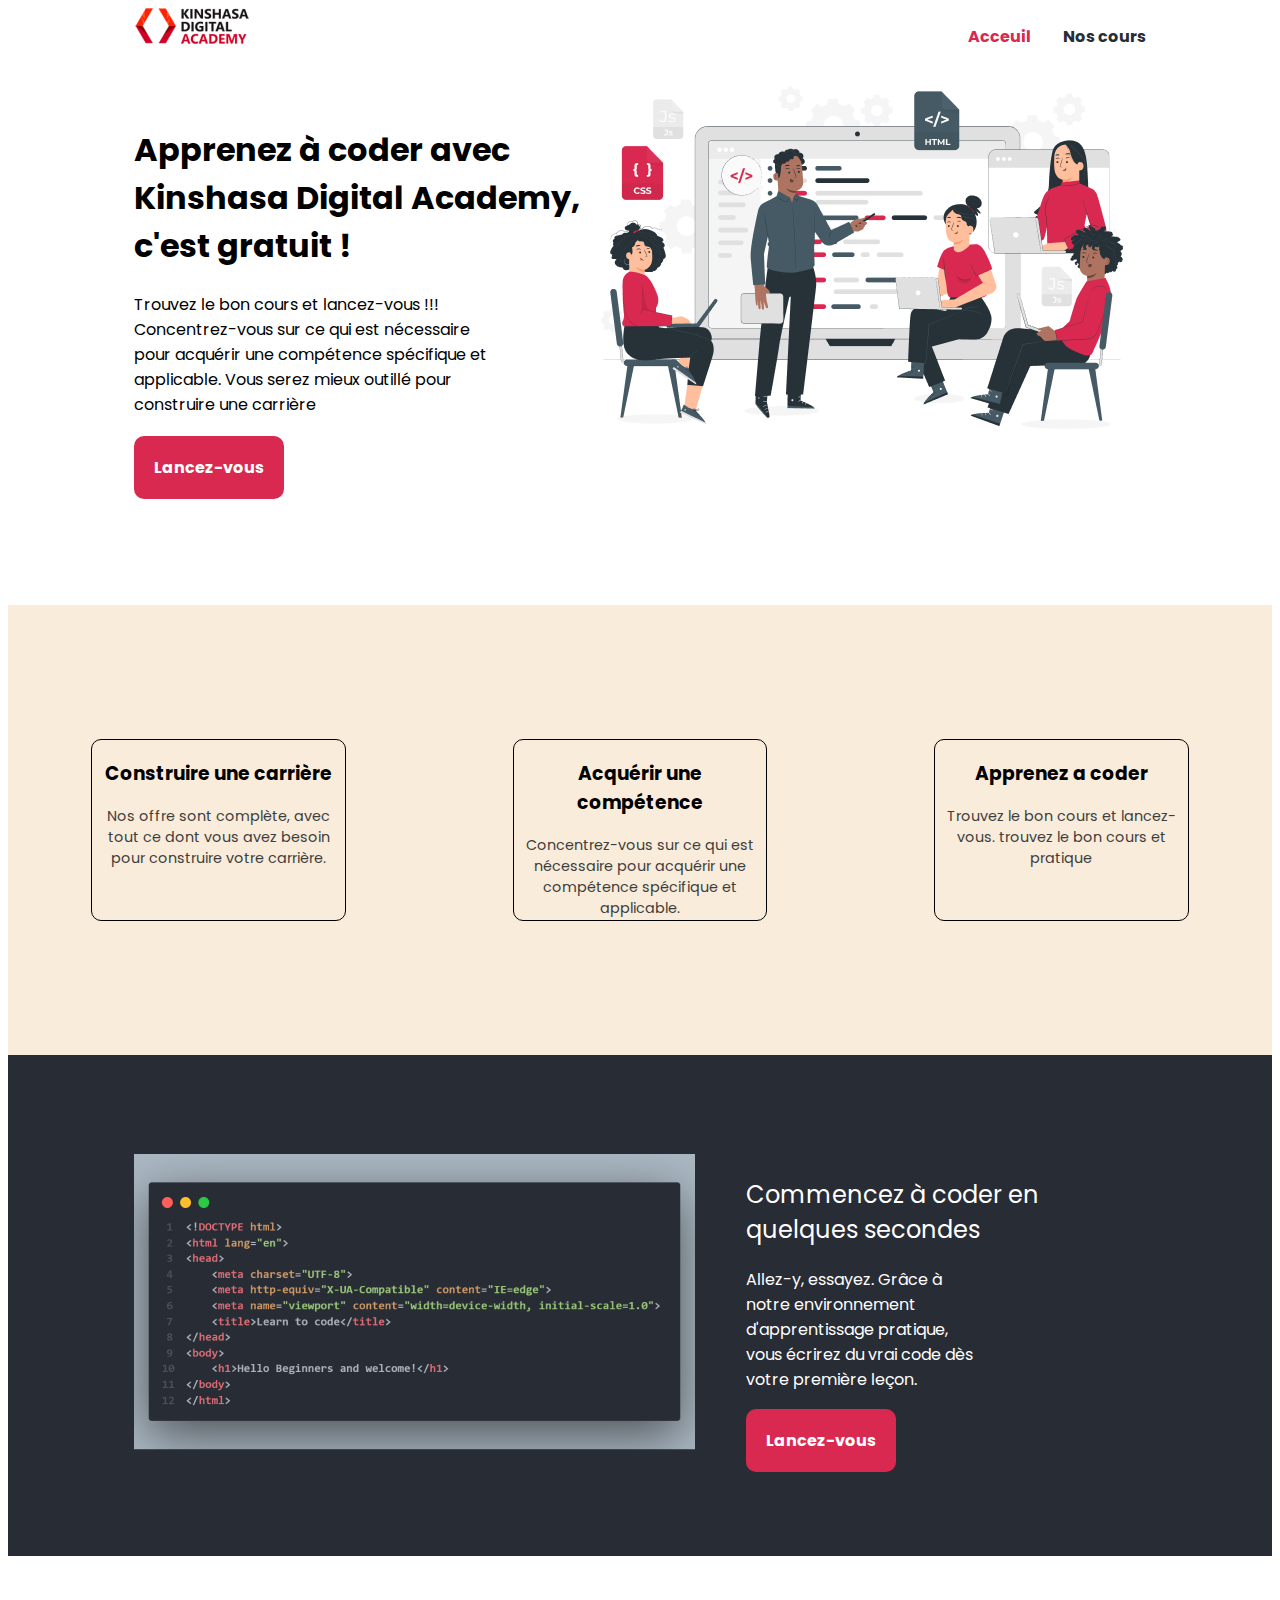
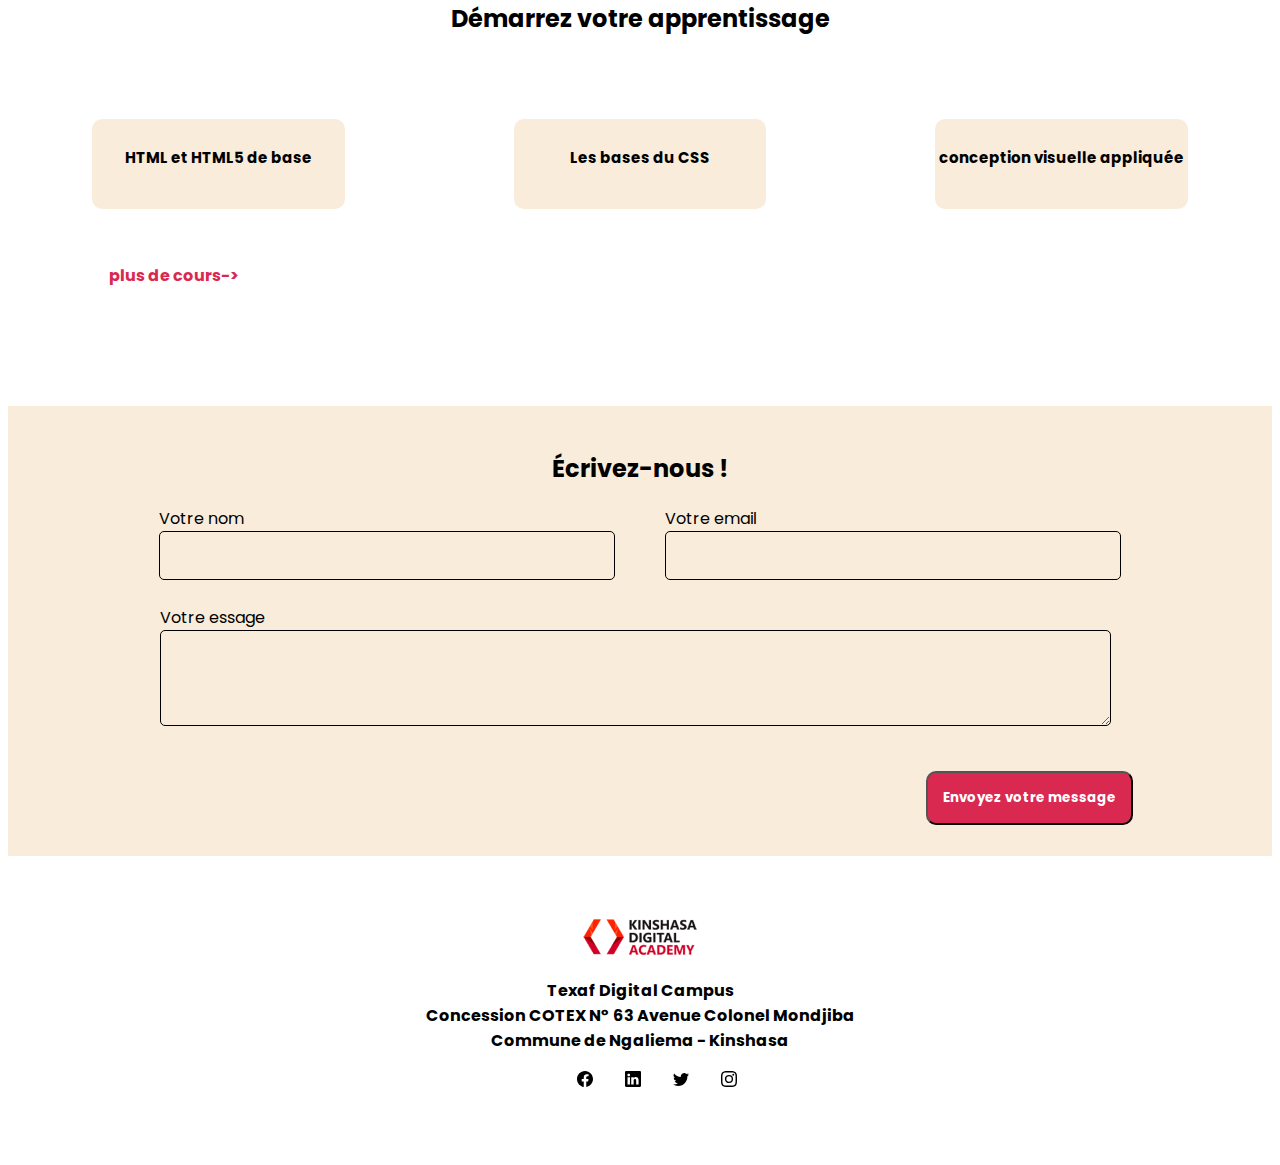
<file: index.html>
<!DOCTYPE html>
<html lang="en">
<head>
    <meta charset="UTF-8">
    <meta name="viewport" content="width=device-width, initial-scale=1.0">
    <link rel="preconnect" href="https://fonts.googleapis.com">
    <link rel="preconnect" href="https://fonts.gstatic.com" crossorigin>
    <link href="https://fonts.googleapis.com/css2?family=Poppins:wght@400;700;800&display=swap" rel="stylesheet">
    <link rel="stylesheet" href="style.css">
    <title>Kadea online</title>
</head>
<body>
    <header class="header">
       <div>
          <img src="KDA-logo 2.png" alt="logo kadea online">
       </div>
       <nav>
        <ul class="header--nav" >
            <li>
                <a href="" class="header--nav--list link--color">Acceuil</a>
            </li>
            <li>
                <a href="cours.html" class="header--nav--list">Nos cours</a>
            </li>
        </ul>
       </nav>
    </header>
    <main>
        <!---->
        <section class="section bg--white">
            <div class="secton--items">
                <div>
                    <h1 class="title">Apprenez à coder avec 
                        Kinshasa Digital Academy, 
                        c'est gratuit !</h1>
                </div>
                <div class="section--paragraphe">
                    <p>Trouvez le bon cours et lancez-vous !!!
                        Concentrez-vous sur ce qui est nécessaire pour acquérir 
                        une compétence spécifique et applicable.
                        Vous serez mieux outillé pour construire une carrière</p>
                </div>
                <div class="link--bloc">
                    <a href="" class="header--nav--list link--button">Lancez-vous</a>
                </div>
            </div>
            <div>
               <img src="Coding workshop-pana 1.png" alt="coding workshop">
            </div>
        </section>
         <!---->
        <!---->
        <div class="card beige--color bloc">
          <article class="card--conteiner">
            <div class="card--title">
                <h3 class="bloc-titre">Construire une carrière</h3>
            </div>
            <div class="card--paragraphe">
                <p>Nos offre sont complète,
                    avec tout ce dont vous avez 
                    besoin pour construire votre
                    carrière.</p>
            </div>
          </article>
          <article class="card--conteiner">
            <div class="card--title">
                <h3 class="bloc-titre">Acquérir une compétence</h3>
            </div>
            <div class="card--paragraphe">
                <p>Concentrez-vous sur ce qui est 
                    nécessaire pour acquérir 
                    une compétence spécifique
                    et applicable.</p>
            </div>
          </article>
          <article  class="card--conteiner">
            <div class="card--title">
                <h3 class="bloc-titre">Apprenez a coder</h3>
            </div>
            <div class="card--paragraphe">
                <p>Trouvez le bon cours et 
                    lancez-vous.
                    trouvez le bon cours et pratique</p>
            </div>
          </article>
        </div>
        <!---->
        <!---->
        <section class="section title--color bloc code">
            <div>
                <img src="Code editor.png" alt="coding editor image">
            </div>
            <div class="code--bloc">
                <div class="code--title">
                    <h2>Commencez à coder en 
                        quelques secondes</h2>
                </div>
                <div class="paragraphe">
                    <p>Allez-y, essayez. Grâce à notre environnement 
                        d'apprentissage pratique, vous écrirez du vrai code 
                        dès votre première leçon.</p>
                </div>
                <div class="link--bloc">
                    <a href="" class="header--nav--list link--button">Lancez-vous</a>
                </div>
            </div>
        </section>
        <!---->
        <!---->
        <section class="bg--white bloc">
            <div class="section--title">
                <h2 class="bloc-titre">Démarrez votre apprentissage</h2>
            </div>
            <div class="card card--bloc">
             <article class="card--section beige--color">
                <h3 class="section--cours">HTML et HTML5 de base</h3>
             </article>
             <article class="card--section beige--color">
                <h3 class="section--cours">Les bases du CSS</h3>
             </article>
             <article class="card--section beige--color">
                <h3 class="section--cours">conception visuelle appliquée</h3>
             </article>
            </div>
            <div class="card--link">
              <p>
                <a href="cours.html" class="header--nav--list link--color">plus de cours-></a>
              </p>
            </div>
        </section>
        <!---->
        <!---->
        <section class="beige--color bloc">
            <div class="section--title">
                <h2 class="bloc-titre">Écrivez-nous !</h2>
            </div>
             <!---->
            <div>
                <form>
                    <!---->
                    <div class="card">
                      <div class="form--bloc1">
                        <div>
                            <label for="nom">Votre nom</label>
                        </div>
                        <div>
                            <input type="text" name="nom" id="nom" class="form--input">
                        </div>
                    </div>
                    <!---->
                    <div class="form--bloc2">
                      <div>
                        <label for="email">Votre email</label>
                      </div>
                     <div>
                        <input type="email" name="email" id="email" class="form--input">
                     </div>
                    </div>
                    </div>
                 <!---->
                    <div class="form--bloc">
                      <div>
                          <label for="message">Votre essage</label>
                      </div>
                            <div>
                                <textarea name="message" id="message" class="form--texte"></textarea>
                            </div>
                    </div>
                    <div class="buttton--bloc">
                        <button class="form--button">Envoyez votre message</button>
                    </div>
                </div>
                </form>
            </div>
        </section>
        <!---->
        <!---->
    </main>
    <footer>
        <div>
            <img src="KDA-logo 2.png" alt="">
        </div>
        <div>
            <p class="bloc-titre">
              Texaf Digital Campus <br>
              Concession COTEX N° 63 Avenue Colonel Mondjiba <br>
              Commune de Ngaliema - Kinshasa
            </p>
        </div>
        <div class="footer--items">
       <div>
        <a href="#" target="_blank">
            <img src="facebook (1).svg" alt="logo facebook">
        </a>
       </div>
       <div>
        <a href="#" target="_blank">
            <img src="linkedin (1).svg" alt="logo linkedin">
        </a>
       </div>
       <div>
        <a href="#" target="_blank">
            <img src="twitter.svg" alt="logo twiiter">
        </a>
       </div>
       <div>
        <a href="#" target="_blank">
            <img src="instagram (1).svg" alt="logo instagram">
        </a>
       </div>
    </div>
    </footer>
</body>
</html>
</file>
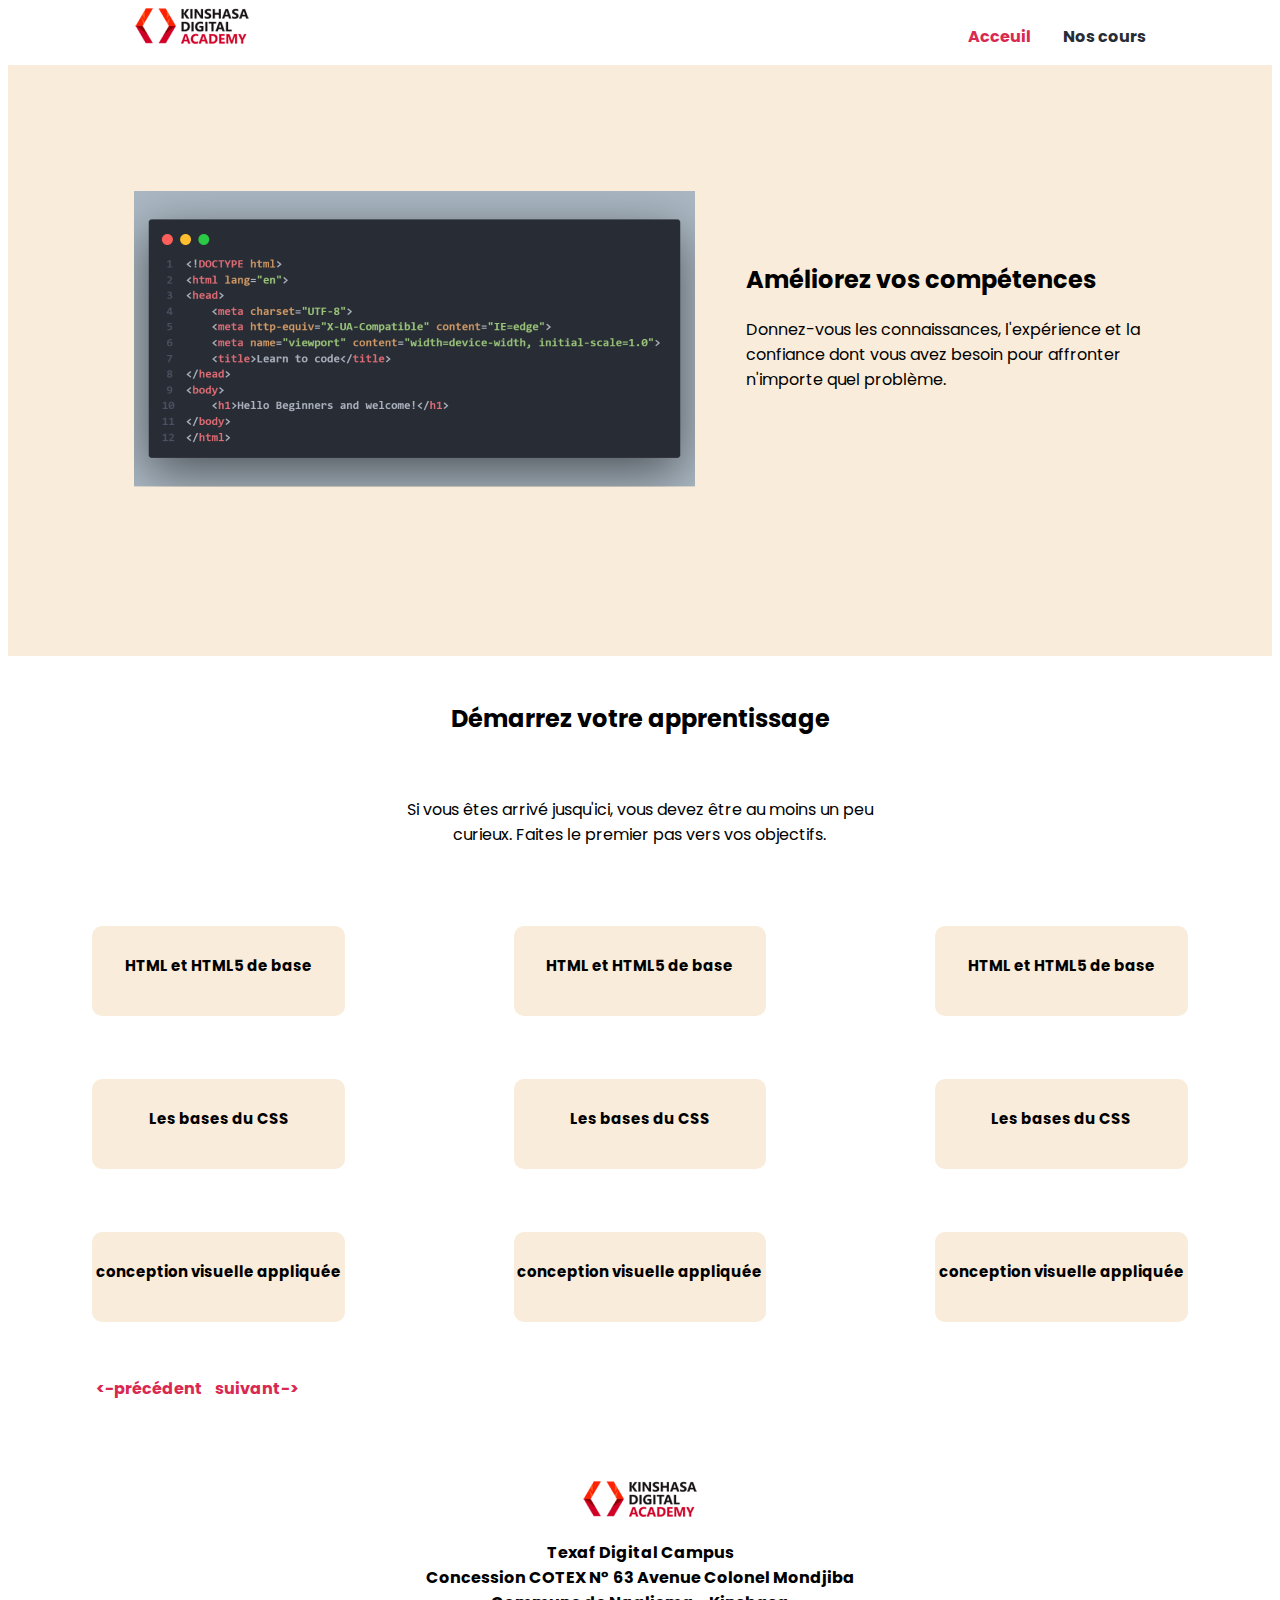
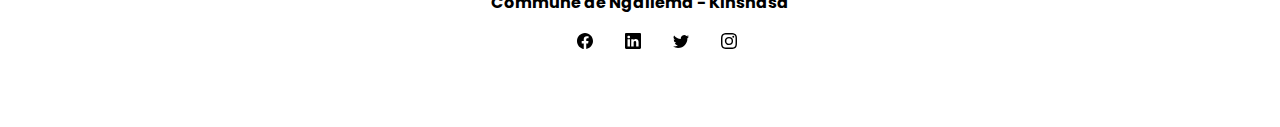
<file: cours.html>
<!DOCTYPE html>
<html lang="en">
<head>
    <meta charset="UTF-8">
    <meta name="viewport" content="width=device-width, initial-scale=1.0">
    <link rel="preconnect" href="https://fonts.googleapis.com">
    <link rel="preconnect" href="https://fonts.gstatic.com" crossorigin>
    <link href="https://fonts.googleapis.com/css2?family=Poppins:wght@400;700;800&display=swap" rel="stylesheet">
    <link rel="stylesheet" href="style.css">
    <title>Document</title>
</head>
<body>
    <header class="header">
        <div>
            <img src="KDA-logo 2.png" alt="logo kadea online">
         </div>
         <nav>
          <ul class="header--nav">
              <li>
                  <a href="index.html" class="header--nav--list link--color">Acceuil</a>
              </li>
              <li>
                  <a href="" class="header--nav--list">Nos cours</a>
              </li>
          </ul>
         </nav>
    </header>
    <main>
        <section class="code section beige--color">
            <div class="bloc--section">
                <img src="Code editor.png" alt="coding editor image">
            </div>
            <div class="code--bloc bloc--item">
                <div>
                    <h2 class="bloc-titre">Améliorez vos compétences</h2>
                </div>
                <div>
                    <p>Donnez-vous les connaissances, l'expérience et la confiance 
                        dont vous avez besoin pour affronter n'importe quel problème.</p>
                </div>
            </div>
        </section>
        <!---->
        <section class="bg--white">
            <div>
                <div class="section--title">
                    <h2 class="bloc-titre">Démarrez votre apprentissage</h2>
                </div>
                <div class="section--title">
                    <p class="bloc--paragraphe">Si vous êtes arrivé jusqu'ici, vous devez être au moins un peu curieux. 
                        Faites le premier pas vers vos objectifs.</p>
                </div>
            </div>
            <!---->
            <div>
              <div class="card card--bloc">
                <article  class="card--section beige--color">
                    <h3 class="section--cours">HTML et HTML5 de base</h3>
                </article>
                <article class="card--section beige--color">
                    <h3 class="section--cours">HTML et HTML5 de base</h3>
                </article>
                <article class="card--section beige--color">
                    <h3 class="section--cours">HTML et HTML5 de base</h3>
                </article>
              </div>
            </div>
            <!---->
            <div>
              <div class="card card--bloc">
                <article class="card--section beige--color">
                    <h3 class="section--cours">Les bases du CSS</h3>
                </article>
                <article class="card--section beige--color">
                    <h3 class="section--cours">Les bases du CSS</h3>
                </article>
                <article class="card--section beige--color">
                    <h3 class="section--cours">Les bases du CSS</h3>
                </article>
              </div>
            </div>
            <!---->
            <div>
                <div class="card card--bloc">
                <article class="card--section beige--color">
                      <h3 class="section--cours">conception visuelle appliquée</h3>
                  </article >
                <article class="card--section beige--color">
                      <h3 class="section--cours">conception visuelle appliquée</h3>
                  </article>
                  <article class="card--section beige--color">
                      <h3 class="section--cours">conception visuelle appliquée</h3>
                  </article>
                </div>
              </div>
               <!---->
              <div class="link--direction">
                <div>
                    <p>
                        <a href="index.html" class="link--color header--nav--list"><-précédent</a>
                    </p>  
                </div>
                <div class="link--next">
                    <p>
                    <a href="" class="link--color header--nav--list">suivant-></a>
                  </p>
                </div>
              </div>
        </section>
    </main>
    <footer class="footer">
        <div>
            <img src="KDA-logo 2.png" alt="">
        </div>
        <div>
            <p class="bloc-titre">
              Texaf Digital Campus <br>
              Concession COTEX N° 63 Avenue Colonel Mondjiba <br>
              Commune de Ngaliema - Kinshasa
            </p>
        </div>
        <div class="footer--items">
       <div>
        <a href="#" target="_blank">
            <img src="facebook (1).svg" alt="logo facebook">
        </a>
       </div>
       <div>
        <a href="#" target="_blank">
            <img src="linkedin (1).svg" alt="logo linkedin">
        </a>
       </div>
       <div>
        <a href="#" target="_blank">
            <img src="twitter.svg" alt="logo twiiter">
        </a>
       </div>
       <div>
        <a href="#" target="_blank">
            <img src="instagram (1).svg" alt="logo instagram">
        </a>
       </div>
    </div>
    </footer>
</body>
</html>
</file>
<file: style.css>
*{
    font-family: "Poppins", sans-serif;
    font-weight: 400;
    font-style: normal;
}

.header{
    display: flex;
    justify-content: space-between;
    padding: 0 10% 0 10%;
}

.header--nav{
    display: flex;
    list-style: none;
    gap: 2rem;
}

.header--nav--list{
    text-decoration: none;
    color: #282c34;
    font-weight: bold;
}

.title{
    font-weight: bold;
}

.section{
    display: flex;
    justify-content: space-between;
    height: 60vh;
    padding: 0 10% 0 10%;
}

.secton--items{
    padding-top:40px;
    width: 50%;
}

.section--paragraphe{
    width: 80%;
}

/*Stylisation des cards*/

.card{
    display: flex;
    justify-content: space-around;
}

.card--conteiner{
    justify-content: space-between;
    border: solid 1px;
    border-radius: 10px;
    width: 20%;
    height: 20vh;
}

.bloc{
    height: 50vh;
    align-items: center;
}

.card--title{
    font-weight: bold;
    text-align: center;
}

.card--paragraphe{
    text-align: center;
    font-size: 0.9rem;
    font-weight: lighter;
    color: #3e3d3d;
}

/*stylisation de la section avec coding editor*/

.code{
    padding: 2% 10% 2% 10%;
}

.code--bloc{
    padding-left: 5%;
}

.code--title{
    width: 80%;
    color: #ffffff;
    font-weight: 900;
}

 .paragraphe{
    width: 60%;
    color: #ffffff;
    font-weight: 100;
 }



 /*stylisation de la section apprentissage*/

.section--title{
    font-weight: bold;
    text-align: center;
    padding-top: 2%;
 }
  
.card--section{
    justify-content: space-between;
    border: solid 1px color(#f9ecda);
    border-radius: 10px;
    width: 20%;
    height: 10vh;   
}

.section--cours{
    text-align: center;
    font-size: 15px;
    font-weight: bold;
    padding-top: 5%;
}

.card--bloc{
    padding-top: 5%;
}

.card--link{
    padding: 3% 0 0 8%;
}

/*stylisation du formulaire*/

.form--input{
    background-color: #f9ecda;
    border: solid 1px;
    border-radius: 5px;
    width: 50vh;
    height: 5vh;
}

.form--bloc1{
    padding-left: 10%;
}

.form--bloc2{
    padding-right: 10%;
}

.form--bloc{
    padding-top: 2%;
    padding-left: 12%;
}

.form--texte{
    background-color: #f9ecda;
    border: solid 1px;
    border-radius: 5px;
    width: 105vh;
    height: 10vh; 
    text-align: center;
}

/*stylisaton des boutton et liens*/

.buttton--bloc{
    text-align: right;
    padding:3% 11% 0 0;
}

.form--button{
    background-color: #D92950;
    padding: 15px;
    color: #ffffff;
    font-weight: bold;
    border-radius: 10px;
}

.link--color{
    color: #D92950;
    font-weight: bold;
}

.link--bloc{
    padding-top: 5%;
}

.link--button{
    border: solid 1px color(red);
    border-radius: 10px;
    background-color: #D92950;
    color: #ffffff;
    padding: 20px;
}


/*code de couleur*/

.beige--color{
    background-color: #f9ecda;
}

.title--color{
    background-color: #282c34;
}

.texte--color{
    color: #3e3d3d;
}

.bg--white{
    background-color: #ffffff;
}

.link--color{
    color: #D92950;
}

/*stylisation du footer*/

footer{
    text-align: center;
    padding:5% 0 5% 0;
}

.footer--items{
    display: flex;
    gap: 2rem;
    padding-left: 45%;
}


/*stylisation de la page cours*/

.bloc--section{
    padding-top: 10%;
    /*pour deplacer l'image*/
}

.bloc--item{
    padding-top: 15%;
    /*pour deplacer le titre et le paragraphe*/
}

.bloc-titre{
    font-weight: bold;
}

.bloc--paragraphe{
    width: 40%;
    padding-left: 30%;
}

.link--direction{
    display: flex;
    padding-left:7%;
    padding-top: 3%;
}

.link--next{
    padding-left: 1%;
}
</file>
